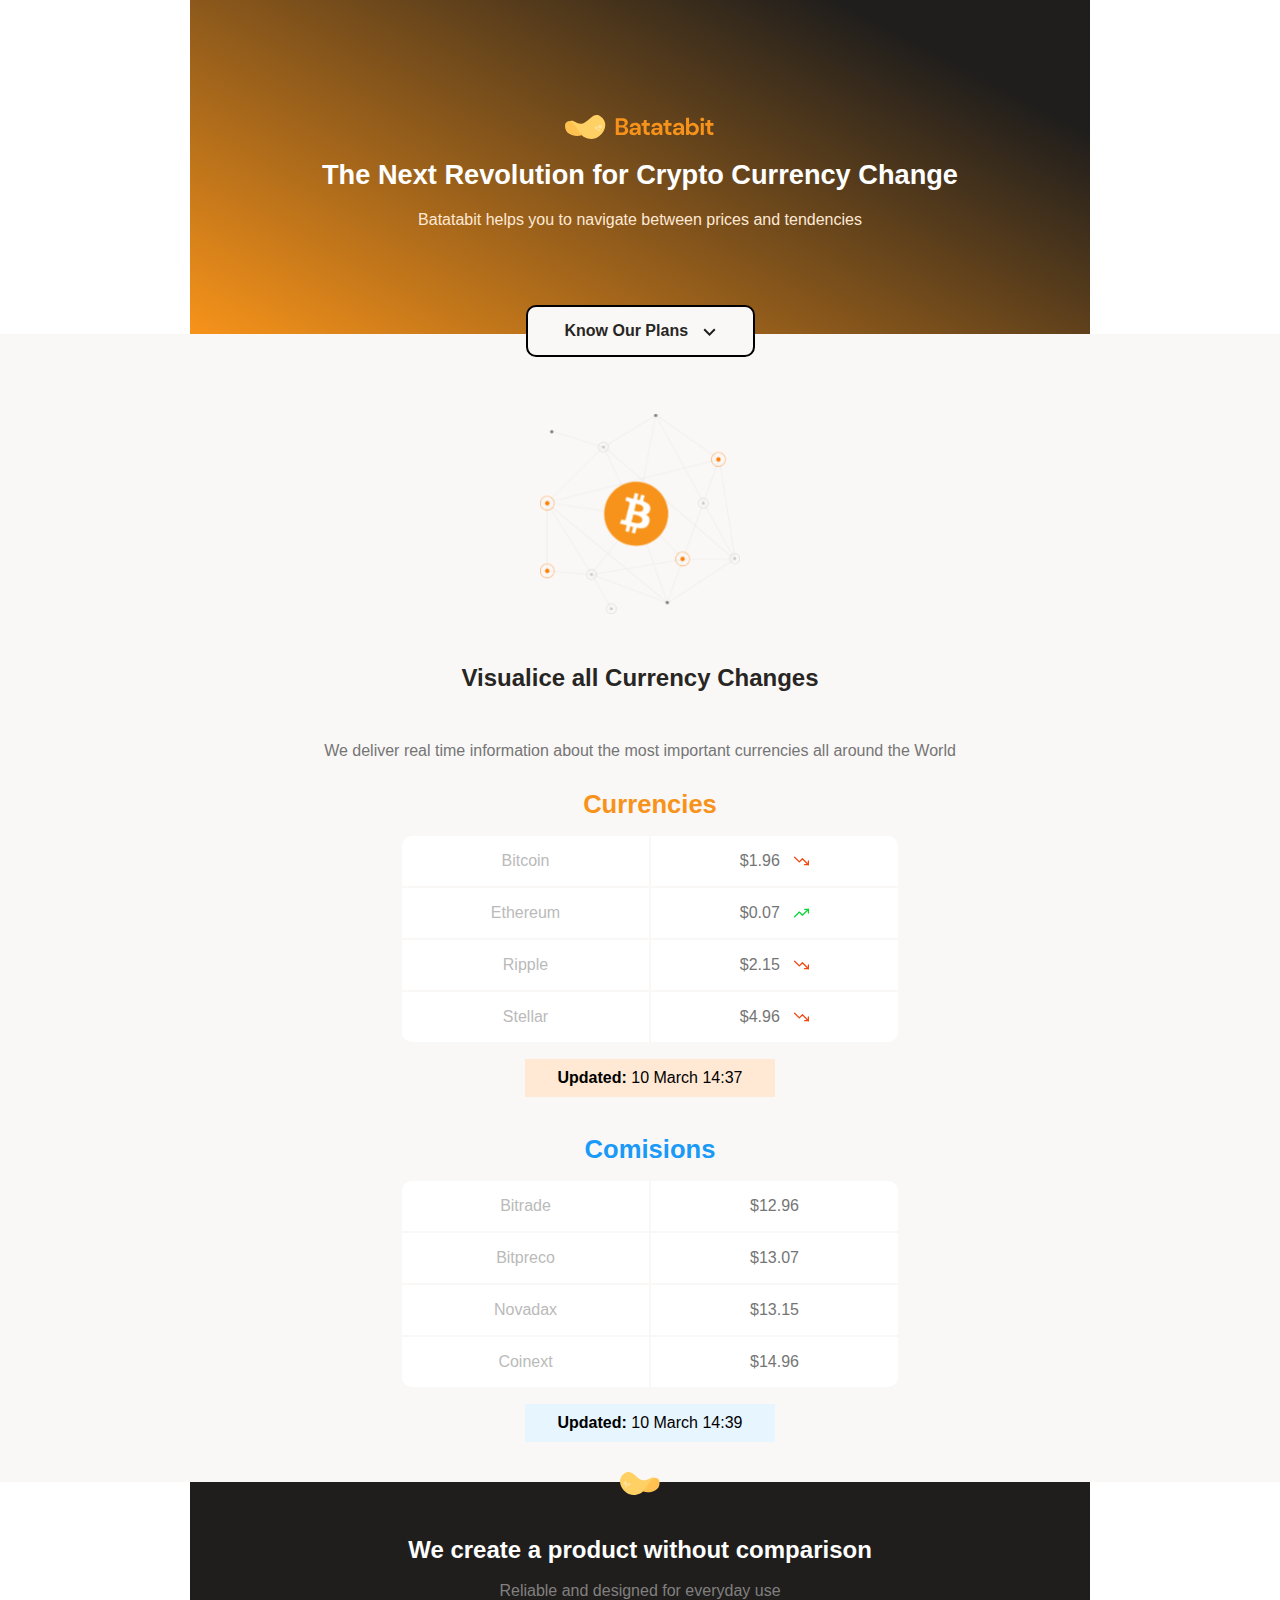
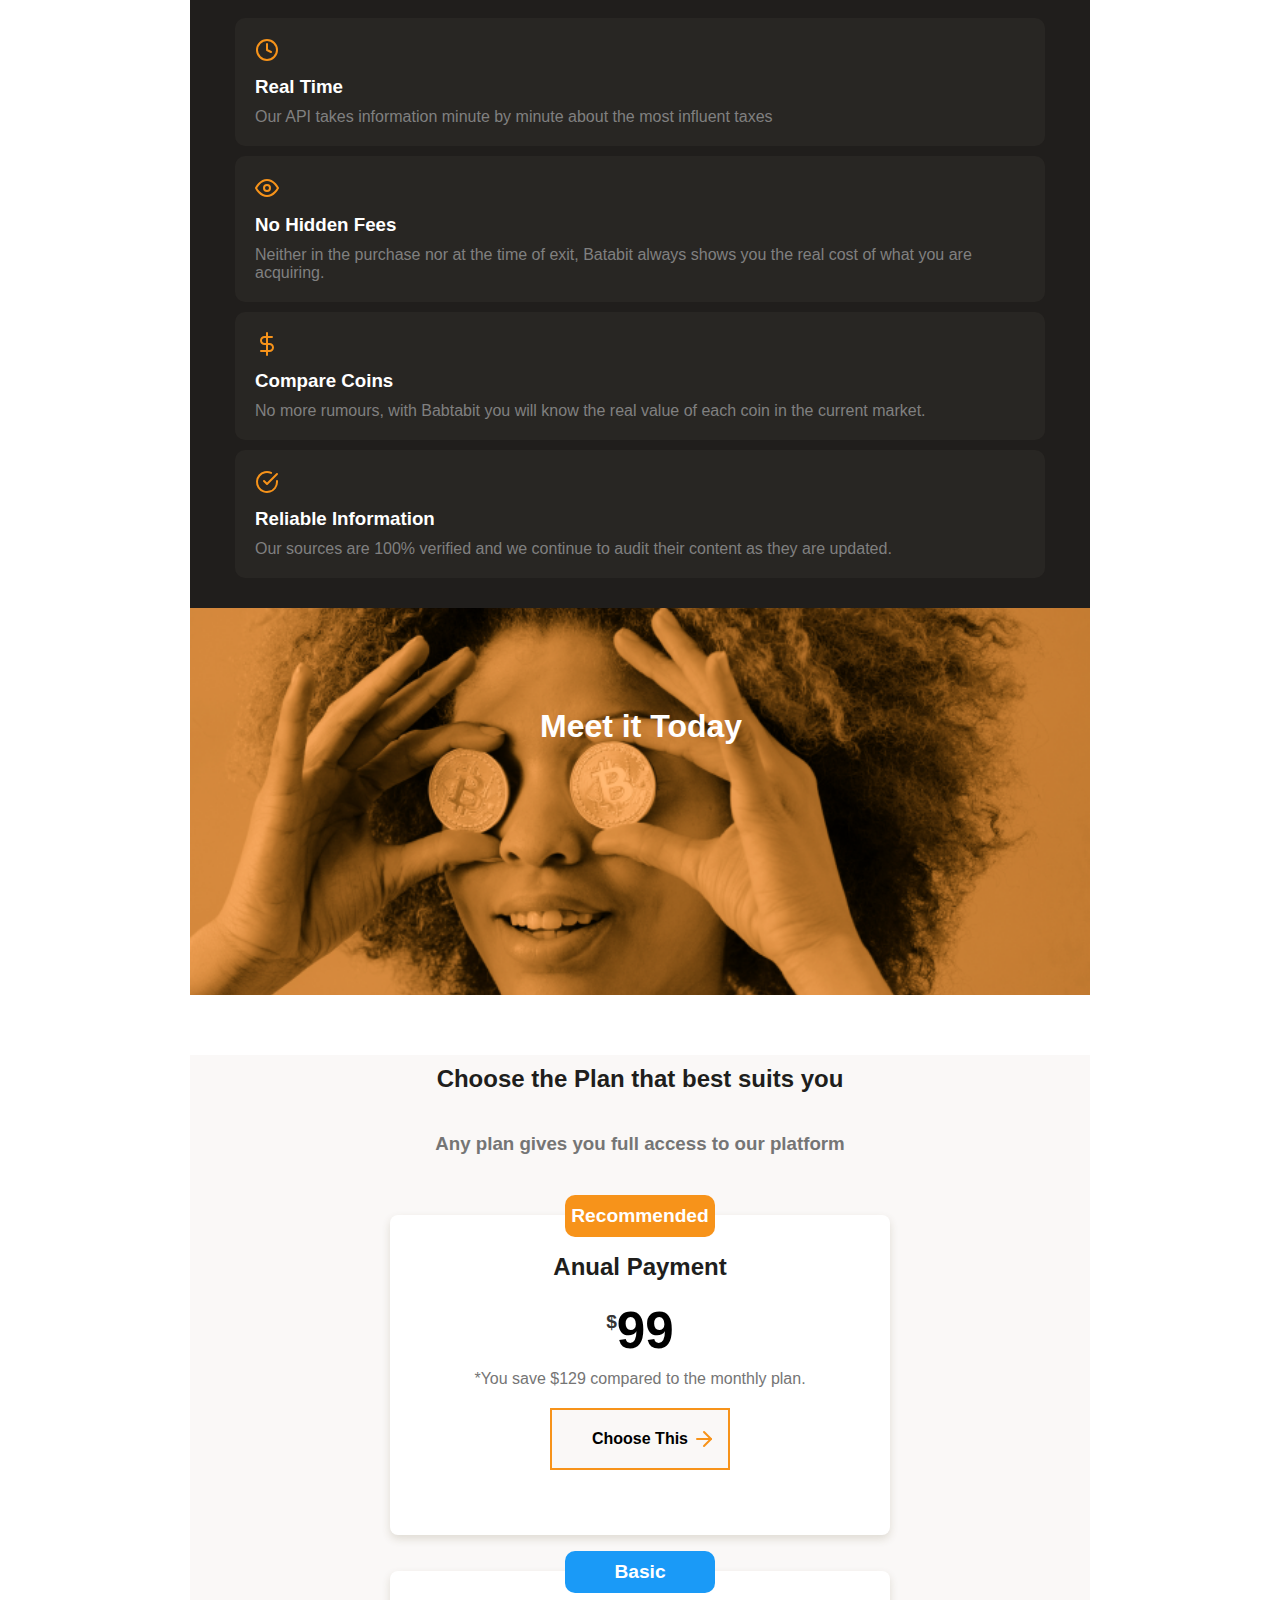
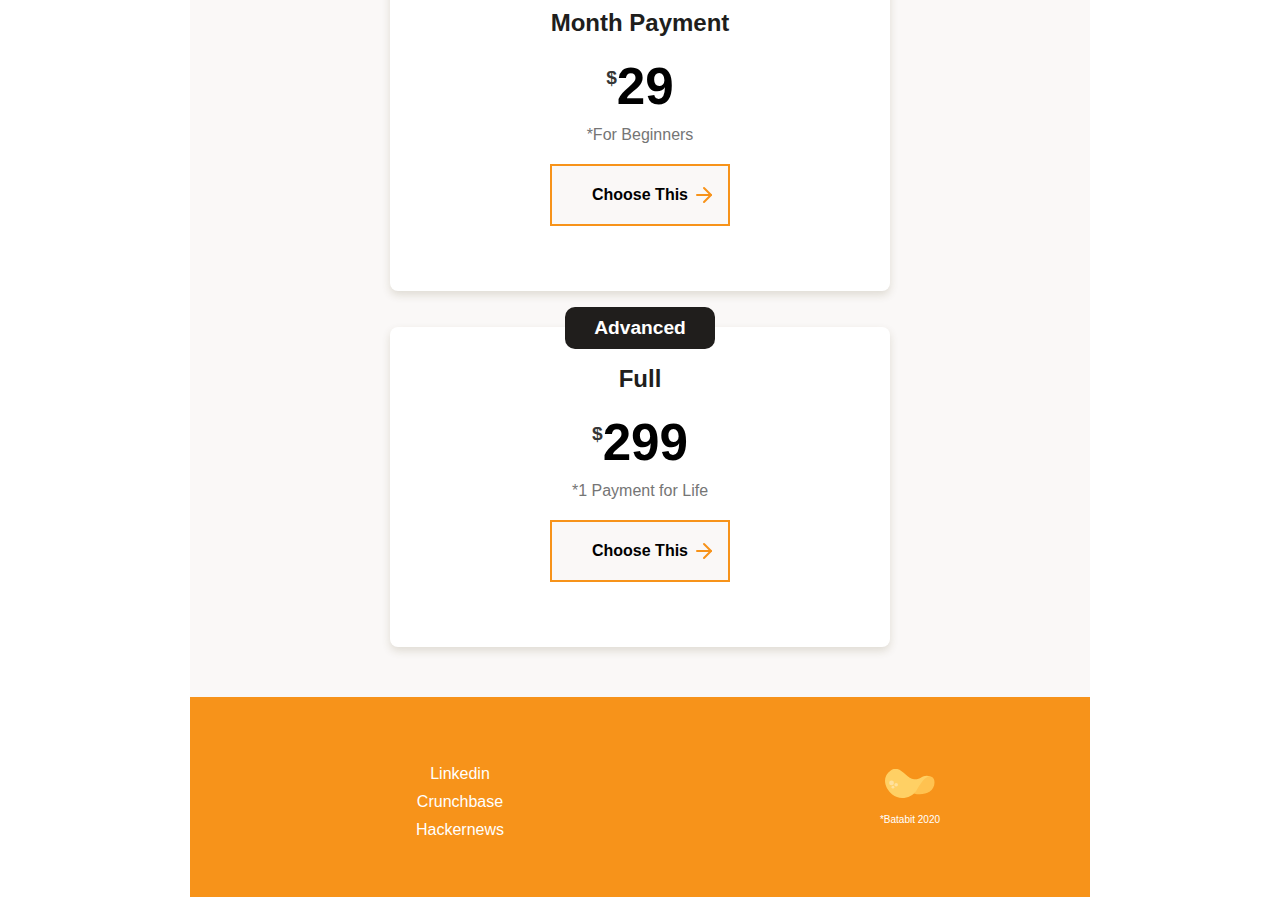
<file: index.html>
<!DOCTYPE html>
<html lang="en">
<head>
    <meta charset="UTF-8">
    <meta http-equiv="X-UA-Compatible" content="IE=edge">
    <meta name="viewport" content="width=device-width, initial-scale=1.0">
    <link rel="stylesheet" href="index.css">
    <link href=“https://fonts.googleapis.com/css2?family=DM+Sans:wght@400;500;700&family=Inter:wght@300;500&display=swap” rel=“stylesheet”>
    <title>Bata Bit</title>
</head>
<body>
    <header>
        <img src="assets/img/logo.svg" alt="Batatabit Logotipe">
        <h1 class="header--title-container">The Next Revolution for Crypto Currency Change</h1>
        <p>Batatabit helps you to navigate between prices and tendencies</p>
        <a href="" class="header--button">Know Our Plans <span></span></a>
    </header>
    <main>
        <section class="main-exchange-container">
            <div class="backgroundImg">
                
            </div>
            <div class="main-exchange-container--title">
                <h2>Visualice all Currency Changes</h2>
                <p>We deliver real time information about the most important currencies all around the World</p>
            </div>

            <!--Start Currency Table (orange)-->

            <section class="main-tables-container">
                <div class="main-currency-table">
                    <p class="main-currency-table--title">Currencies</p>
                    <div class="currency-table--container">
                        <table>
                            <tr>
                                <td class="table__top-left">Bitcoin</td>
                                <td class="table__top-right table__right">$1.96 <span class="down"></span></td>
                            </tr>
                            <tr>
                                <td>Ethereum</td>
                                <td class="table__right">$0.07 <span class="up"></span></td>
                            </tr>
                            <tr>
                                <td>Ripple</td>
                                <td class="table__right">$2.15 <span class="down"></span></td>
                            </tr>
                            <tr>
                                <td class="table__bottom-left">Stellar</td>
                                <td class="table__bottom-right table__right">$4.96 <span class="down"></span></td>
                            </tr>
                        </table>    
                    </div>
                    <div class="post-currency-table__title">
                        <p> <b>Updated:</b> 10 March 14:37</p>
                    </div>
                </div>
            </section>
            
            <br>

            <!--Start Comision Table (blue)-->

            <section class="main-tables-container">
                <div class="main-comision-table">
                    <p class="main-comision-table--title">Comisions</p>
                    <div class="comision-table--container">
                        <table>
                            <tr>
                                <td class="table__top-left">Bitrade</td>
                                <td class="table__top-right table__right">$12.96</td>
                            </tr>
                            <tr>
                                <td>Bitpreco</td>
                                <td class="table__right">$13.07</td>
                            </tr>
                            <tr>
                                <td>Novadax</td>
                                <td class="table__right">$13.15</td>
                            </tr>
                            <tr>
                                <td class="table__bottom-left">Coinext</td>
                                <td class="table__bottom-right table__right">$14.96</td>
                            </tr>
                        </table>    
                    </div>
                    <div class="post-comision-table__title">
                        <p> <b>Updated:</b> 10 March 14:39</p>
                    </div>
                </div>
            </section>
        </section>


        <!--Start Warm Black Section-->
        <section class="warm-black-container">
            <img class="warm-black-container__img" src="assets/icons/batata.svg" alt="Batatabit Logotipe">

            <br><br><br>
            <h2>We create a product without comparison</h2>
            <br>
            <p>Reliable and designed for everyday use</p>
            <br>

            <div class="black-card">
                <img src="./assets/icons/clock.svg" alt="">
                <h3>Real Time</h3>
                <p>Our API takes information minute by minute about the most influent taxes</p>
            </div>

            <div class="black-card">
                <img src="./assets/icons/eye.svg" alt="">
                <h3>No Hidden Fees</h3>
                <p>Neither in the purchase nor at the time of exit, Batabit always shows you the real cost of what you are acquiring.</p>
            </div>

            <div class="black-card">
                <img src="./assets/icons/dollar-sign.svg" alt="">
                <h3>Compare Coins</h3>
                <p>No more rumours, with Babtabit you will know the real value of each coin in the current market.</p>
            </div>

            <div class="black-card">
                <img src="./assets/icons/check-circle.svg" alt="">
                <h3>Reliable Information</h3>
                <p>Our sources are 100% verified and we continue to audit their content as they are updated.</p>
            </div>

        </section>

        <!--Start Photo Bitcoin Section-->

        <section class="photo-bitcoin">
            
            <h2>Meet it Today</h2>
            
        </section>
        
        <!--Start White Card Section-->

        <section class="white-card-section">
            <h2>Choose the Plan that best suits you</h2>
            <h3>Any plan gives you full access to our platform</h3>

            <!--White Card Component-->
            <div class="white-card">
                <p class="white-card--tag">Recommended</p>
                <br>
                <h2 class="white-card--title">Anual Payment</h2>
                <p class="white-card--price"><span>$</span>99</p>
                <p class="white-card--price-explanation">*You save $129 compared to the monthly plan.</p>
                <button class="white-card--button">Choose This <span></span></button>
            </div>

            <br>
            <br>
            <!--Blue Tag Card-->
            <div class="white-card">
                <p id= blue class="white-card--tag">Basic</p>
                <br>
                <h2 class="white-card--title">Month Payment</h2>
                <p class="white-card--price"><span>$</span>29</p>
                <p class="white-card--price-explanation">*For Beginners</p>
                <button class="white-card--button">Choose This <span></span></button>
            </div>

            <br>
            <br>
            <!--Black Tag Card-->
            <div class="white-card">
                <p id= black class="white-card--tag">Advanced</p>
                <br>
                <h2 class="white-card--title">Full</h2>
                <p class="white-card--price"><span>$</span>299</p>
                <p class="white-card--price-explanation">*1 Payment for Life</p>
                <button class="white-card--button">Choose This <span></span></button>
            </div>
        </section>
    </main>
    <footer>
        <div class="footer-left">
            <a href="">Linkedin</a>
            <a href="">Crunchbase</a>
            <a href="">Hackernews</a>
        </div>
        <div class="footer-right">
            <span></span>
            <p>*Batabit 2020</p>
        </div>
    </footer>
</body>
</html>
</file>
<file: index.css>
/*
    1. Position
    2. Box Model
    3. Tipografy
    4. Visuals
    5. Micelaneous
*/

:root {
    /*colors*/
    --bitcoin-orange: #F7931A;
    --soft-orange: #ffe9d5;
    --secondary-blue: #1A9AF7;
    --soft-blue: #E7F5FF;
    --warm-black: #201E1C;
    --black: #282623;
    --grey: #BABABA;
    --off-white: #FAF8F7;
    --just-white: #FFFFFF;

    /*Construct Var*/

    --border: 2px solid black;
}
* {
    margin: 0;
    padding: 0;
    box-sizing: border-box;
}
html {
    font-size: 62,5%;
    font-family: 'DM Sans', sans-serif;
}
header {
    position: relative;
    display: flex;
    min-width: 320px;
    max-width: 900px;
    margin: 0 auto;
    height: 334px;
    width: 100%;
    flex-direction: column;
    justify-content: center;
    text-align: center;
    background: linear-gradient(207.8deg, #201E1C 16.69%, #F7931A 100%);
    
}
header img {
    width: 150px;
    height: 24px;
    margin-top: 10px;
    align-self: center;
}
header p {
    margin-top: 20px;
    color: var(--soft-orange);
}
header a {
    margin-top: 20px;
}
header .header--button {
    position: absolute;
    top: 285px;
    padding: 15px;
    width: 229px;
    border-radius: 10px;
    border: var(--border);
    background-color: var(--off-white);
    align-self: center;
    text-decoration: none;
    color: var(--black);
    font-weight: bold;
}
header .header--button span {
    display: inline-block;
    width: 13px;
    height: 8px;
    background-image: url('./assets/icons/down-arrow.svg');
    margin-left: 10px;
}
.header--title-container {
    width: 90%;
    min-width: 288px;
    max-width: 900px;
    margin-top: 20px;
    align-self: center;
    font-size: 1.7rem;
    color: var(--just-white);
    /*border: var(--border);*/
}
/*start middle senction*/
.main-exchange-container {
    width: 100%;
    height: auto;
    padding-top: 80px;
    padding-bottom: 30px;
    text-align: center;
    background-color: var(--off-white);
}
.main-exchange-container--title {
    width: 90%;
    margin: 0 auto;
    min-width: 288px;
    max-width: 900px;
}
.main-exchange-container .backgroundImg {
    width: 200px;
    height: 200px;
    margin: 0 auto;
    margin-bottom: 50px;
    background: url('./assets/img/Bitcoin.svg')
    center/cover no-repeat;
}
.main-exchange-container--title h2 {
    margin-bottom: 50px;
    color: var(--black);
}
.main-exchange-container--title p {
    color: #757575;
    font-weight: 500;
    margin-bottom: 30px;
}
/*currency table styles*/

.main-tables-container {
    width: 100%;
    height: auto;
}
.main-currency-table, .main-comision-table {
    width: 100%;
    height: auto;
    margin: 10px;
}
.main-currency-table .main-currency-table--title,
.main-comision-table .main-comision-table--title {
    color: var(--bitcoin-orange);
    margin-bottom: 15px;
    font-size: 1.6rem;
    font-weight: bold;
}
.main-comision-table .main-comision-table--title {
    color: var(--secondary-blue);
}
.currency-table--container,
.comision-table--container {
    width: 90%;
    min-width: 235px;
    max-width: 500px;
    height: auto;
    margin: 0 auto;
    font-family: "Inter", sans-serif;
    font-weight: 500;
    color: var(--grey);
}
.currency-table--container table,
.comision-table--container table {
    width: 100%;
    height: 100%;
}
.currency-table--container td,
.comision-table--container td {
    background-color: var(--just-white);
    width: 50%;
    height: 50px;
}
.currency-table--container .down {
    background: url('./assets/icons/trending-down.svg')
    center/cover no-repeat;
    display: inline-block;
    width: 15px;
    height: 10px;
    margin-left: 10px;
}
.currency-table--container .up {
    background: url('./assets/icons/trending-up.svg')
    center/cover no-repeat;
    display: inline-block;
    width: 15px;
    height: 10px;
    margin-left: 10px;
}
.table__right {
    color: #757575;
    font-weight: 400;
}
.table__top-left {
    border-top-left-radius: 10px;
}
.table__top-right {
    border-top-right-radius: 10px;
}
.table__bottom-left {
    border-bottom-left-radius: 10px;
}
.table__bottom-right {
    border-bottom-right-radius: 10px;
}
.post-currency-table__title,
.post-comision-table__title {
    padding: 10px;
    background-color: var(--soft-orange);
    width: 250px;
    margin: 0 auto;
    margin-top: 15px;
}
.post-comision-table__title {
    background-color: var(--soft-blue);
}


/*start warm black styles section*/

.warm-black-container {
    position: relative;
    background-color: var(--warm-black);
    width: 100%;
    max-width: 900px;
    margin: 0 auto;
    height: auto;
    padding-bottom: 20px;
}
.warm-black-container .warm-black-container__img {
    position: absolute;
    width: 40px;
    top: -10px;
    left: calc(50% - 20px);
}
.warm-black-container h2,
.warm-black-container p  {
    color: var(--just-white);
    text-align: center;
}
.warm-black-container p {
    color: #808080;
}

.black-card {
    background-color: var(--black);
    width: 90%;
    height: auto;
    margin: 0 auto;
    padding: 20px;
    margin-bottom: 10px;
    border-radius: 10px;
}

.black-card h3,
.black-card p {
    color: var(--just-white);
    text-align: left;
    margin-top: 10px;
}
.black-card p {
    color:#808080;
}


/*start Photo Bitcoin section*/

.photo-bitcoin {
    position: relative;
    width: 100%;
    height: 387px;
    max-width: 900px;
    margin: 0 auto;
    background: url('./assets/img/bitcoinbaby2x.png')
    center/cover no-repeat;
}
.photo-bitcoin h2 {
    position: absolute;
    font-size: 2rem;
    color: var(--just-white);
    width: 300px;
    top: 100px;
    left: calc(50% - 100px);
}

/*Start White Card Section*/

.white-card-section {
    width: 100%;
    height: 600px;
    max-width: 900px;
    margin: 0 auto;
    margin-top: 60px;
    text-align: center;
    background-color: var(--off-white);
}
.white-card-section h2,
.white-card-section h3 {
    margin-top: 20px;
    color: var(--warm-black);
    padding: 10px;
}
.white-card-section h3 {
    color: #757575;
    margin-bottom: 50px;
}

/*Starts White card component*/

.white-card-section {
    width: 100%;
    height: auto;
    padding-bottom: 50px;
}

.white-card-section .white-card {
    position: relative;
    width: 75%;
    min-width: 200px;
    max-width: 500px;
    margin: 0 auto;
    height: 320px;
    background-color: var(--just-white);
}
.white-card {
    box-shadow: 0px 4px 8px rgb(89,73,30,0.16);
    border-radius: 8px;
}
.white-card .white-card--tag {
    position: absolute;
    background-color: var(--bitcoin-orange);
    padding-top: 10px;
    padding-bottom: 10px;
    border-radius: 10px;
    font-size: 1.2rem;
    font-weight: bold;
    color: var(--just-white);
    width: 150px;
    top: -20px;
    left: calc(50% - 75px);
}
.white-card .white-card--title {
    margin-top: 10px;
    margin-bottom: 10px;
}
.white-card .white-card--price {
    margin-top: 10px;
    margin-bottom: 10px;
    font-size: 3.2rem;
    font-weight: bold;
    color: black;
}
.white-card .white-card--price span {
    font-size: 1.2rem;
    vertical-align: 20px;
    color: #363636;
}
.white-card .white-card--price-explanation {
    margin-top: 10px;
    margin-bottom: 20px;
    color: #757575;
}
.white-card .white-card--button {
    position: relative;
    padding-top: 20px;
    padding-bottom: 20px;
    width: 180px;
    font-size: 1rem;
    background-color: var(--off-white);
    border: 2px solid var(--bitcoin-orange);
    font-weight: bold;
}
.white-card .white-card--button span {
    position: absolute;
    top: 17px;
    left: 140px;
    display: inline-block;
    width: 24px;
    height: 24px;
    background: url('./assets/icons/orange-right-arrow.svg')
    center/cover no-repeat;
}

#blue {
    background-color: var(--secondary-blue);
}
#black{
    background-color: var(--warm-black);
}

/*Finish White card component*/

footer {
    display:flex;
    width: 100%;
    max-width: 900px;
    margin: 0 auto;
    height: 200px;
    background-color: var(--bitcoin-orange);
    color: var(--just-white);
}
footer a {
    text-decoration: none;
    color: var(--just-white);
    padding-top: 10px;
    
}
.footer-left {
    width: 60%;
    display: flex;
    flex-direction: column;
    justify-content: center;
    align-items: center;
    
}
.footer-right {
    width: 40%;
    display: flex;
    flex-direction: column;
    justify-content: center;
    align-items: center;   
}
.footer-right span {
    background: url('./assets/icons/batata.svg')
    center/cover no-repeat;
    display: inline-block;
    width: 50px;
    height: 30px;
    padding-bottom: 15px;
}
.footer-right p {
    font-size: 10px;
    padding-top: 15px;
}
</file>
